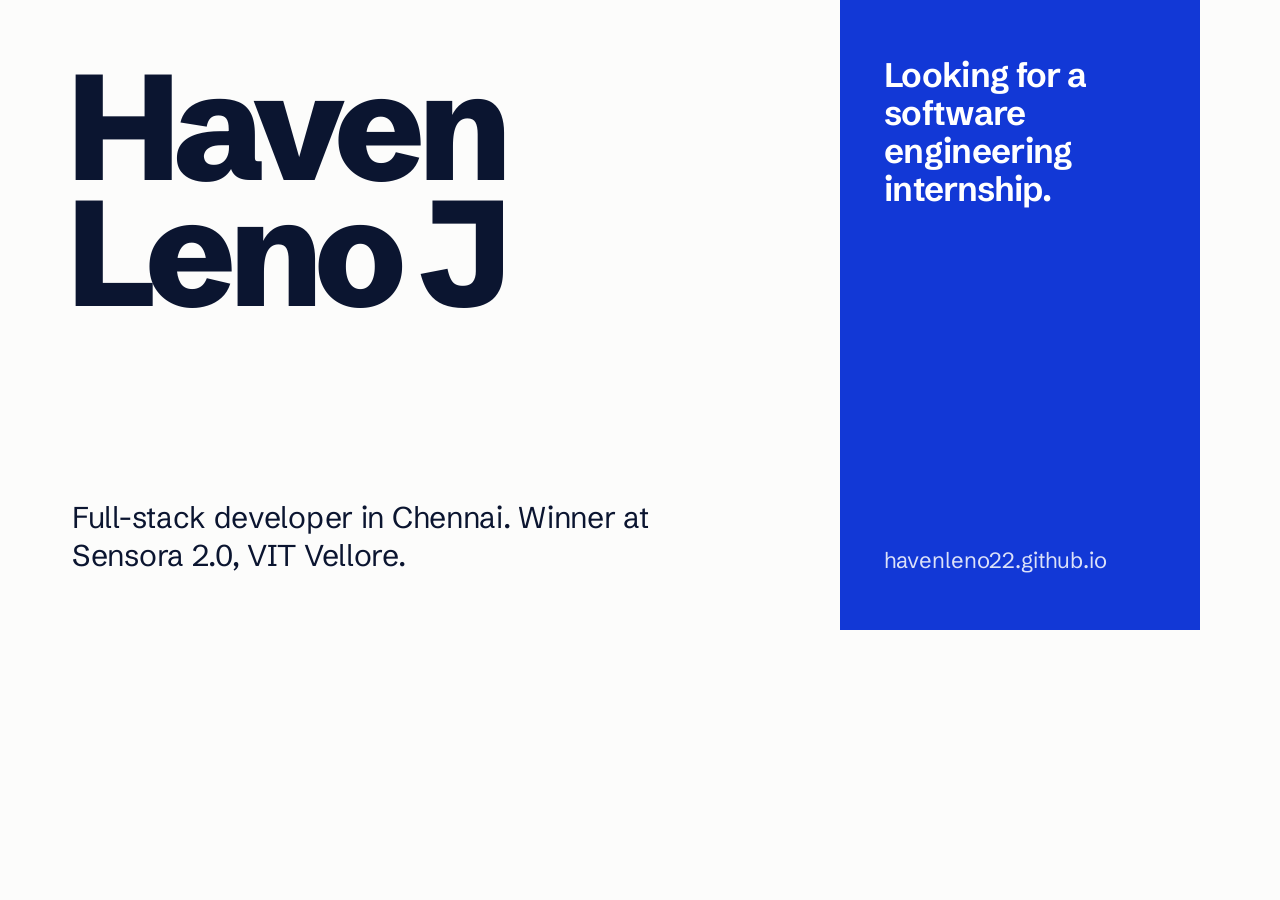
<file: tools/og.html>
<!doctype html>
<html lang="en">
<head>
<meta charset="utf-8">
<title>Social card</title>
<!-- Source for assets/img/og.png (1200 x 630). Rendered with headless Chrome. -->
<style>
  @font-face { font-family: "SG"; src: url("../assets/fonts/schibsted-grotesk-normal.woff2") format("woff2"); font-weight: 400 900; }
  html, body { margin: 0; width: 1200px; height: 630px; overflow: hidden; }
  body { background: #fcfcfb; color: #0b1530; font-family: "SG", Arial, sans-serif; display: grid; grid-template-columns: 1fr 360px; }
  .left { padding: 64px 0 56px 72px; display: flex; flex-direction: column; justify-content: space-between; }
  h1 { margin: 0; font-size: 150px; font-weight: 820; letter-spacing: -0.055em; line-height: 0.84; margin-left: -6px; }
  p { margin: 0; font-size: 30px; line-height: 1.25; letter-spacing: -0.01em; max-width: 620px; }
  .field { background: #1238d6; color: #fff; padding: 56px 44px; display: flex; flex-direction: column; justify-content: space-between; }
  .field strong { font-size: 34px; line-height: 1.12; letter-spacing: -0.02em; font-weight: 650; }
  .field span { font-size: 22px; opacity: 0.85; }
</style>
</head>
<body>
  <div class="left">
    <h1>Haven<br>Leno J</h1>
    <p>Full-stack developer in Chennai. Winner at Sensora 2.0, VIT Vellore.</p>
  </div>
  <div class="field">
    <strong>Looking for a software engineering internship.</strong>
    <span>havenleno22.github.io</span>
  </div>
</body>
</html>
</file>
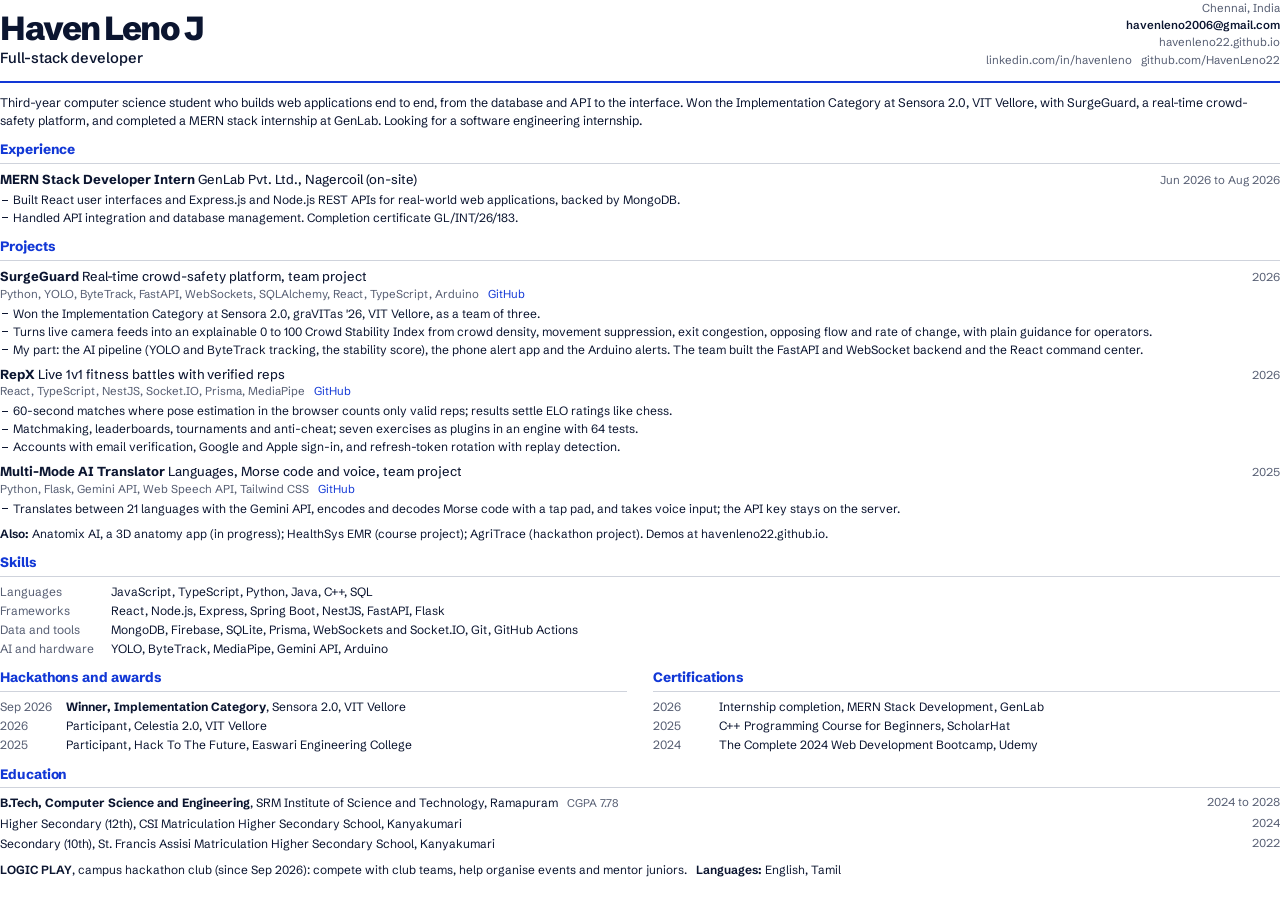
<file: tools/resume.html>
<!doctype html>
<html lang="en">
<head>
<meta charset="utf-8">
<title>Haven Leno J, resume</title>
<!-- Source for resume/Haven-Leno-J-Resume.pdf. Build with: python tools/build_resume.py -->
<style>
  @font-face { font-family: "SG"; src: url("../assets/fonts/schibsted-grotesk-normal.woff2") format("woff2"); font-weight: 400 900; }
  @font-face { font-family: "SG"; src: url("../assets/fonts/schibsted-grotesk-italic.woff2") format("woff2"); font-weight: 400 900; font-style: italic; }
  @page { size: A4; margin: 11mm 13mm 10mm; }
  :root { --ink: #0b1530; --quiet: #555d72; --rule: #cfd3dc; --accent: #1238d6; }
  * { box-sizing: border-box; }
  html, body { margin: 0; }
  body { font-family: "SG", Arial, sans-serif; color: var(--ink); font-size: 9pt; line-height: 1.34; -webkit-print-color-adjust: exact; print-color-adjust: exact; }
  a { color: inherit; text-decoration: none; }
  h1, h2, h3, p, ul { margin: 0; }
  ul { padding: 0; list-style: none; }

  header { display: grid; grid-template-columns: 1fr auto; align-items: end; gap: 6mm; padding-bottom: 3.2mm; border-bottom: 2.2pt solid var(--accent); }
  h1 { font-size: 25pt; font-weight: 820; letter-spacing: -0.045em; line-height: 0.9; }
  .role { margin-top: 1.6mm; font-size: 11pt; font-weight: 550; }
  .contact { text-align: right; font-size: 8.6pt; line-height: 1.5; color: var(--quiet); }
  .contact strong { color: var(--ink); font-weight: 600; }

  .summary { margin-top: 3mm; font-size: 9.3pt; line-height: 1.4; }

  section { margin-top: 3.2mm; }
  h2 { font-size: 10.2pt; font-weight: 760; letter-spacing: -0.005em; color: var(--accent); padding-bottom: 1mm; border-bottom: 0.6pt solid var(--rule); margin-bottom: 1.8mm; }

  .item + .item { margin-top: 2.1mm; }
  .line { display: grid; grid-template-columns: 1fr auto; gap: 4mm; align-items: baseline; }
  h3 { font-size: 9.8pt; font-weight: 720; }
  h3 .what { font-weight: 450; }
  .when { font-size: 8.6pt; color: var(--quiet); white-space: nowrap; font-variant-numeric: tabular-nums; }
  .sub { font-size: 8.6pt; color: var(--quiet); margin-top: 0.3mm; }
  .item ul { margin-top: 1mm; }
  .item li { position: relative; padding-left: 3.4mm; }
  .item li + li { margin-top: 0.5mm; }
  .item li::before { content: ""; position: absolute; left: 0.4mm; top: 0.62em; width: 1.6mm; height: 0.7pt; background: var(--ink); }

  .two { display: grid; grid-template-columns: 1fr 1fr; gap: 0 7mm; }
  .rows li { display: grid; grid-template-columns: 15mm 1fr; gap: 2.5mm; }
  .rows li + li { margin-top: 0.8mm; }
  .rows .k { color: var(--quiet); }
  .rows--wide li { grid-template-columns: 27mm 1fr; }
  .gh { color: var(--accent); }
  .edu li + li { margin-top: 0.6mm; }
  .edu li { display: grid; grid-template-columns: 1fr auto; gap: 4mm; }
  .edu li + li { margin-top: 1.2mm; }
  .edu .gpa { color: var(--quiet); font-size: 8.4pt; white-space: nowrap; }
  .also { margin-top: 2.4mm; font-size: 8.9pt; }
  .also strong { font-weight: 650; }
</style>
</head>
<body>
  <header>
    <div>
      <h1>Haven Leno J</h1>
      <p class="role">Full-stack developer</p>
    </div>
    <p class="contact">
      Chennai, India<!--PHONE--><br>
      <strong><a href="mailto:havenleno2006@gmail.com">havenleno2006@gmail.com</a></strong><br>
      <a href="https://havenleno22.github.io/">havenleno22.github.io</a><br>
      <a href="https://www.linkedin.com/in/havenleno">linkedin.com/in/havenleno</a> &nbsp; <a href="https://github.com/HavenLeno22">github.com/HavenLeno22</a>
    </p>
  </header>

  <p class="summary">Third-year computer science student who builds web applications end to end, from the database and API to the interface. Won the Implementation Category at Sensora 2.0, VIT Vellore, with SurgeGuard, a real-time crowd-safety platform, and completed a MERN stack internship at GenLab. Looking for a software engineering internship.</p>

  <section>
    <h2>Experience</h2>
    <div class="item">
      <div class="line"><h3>MERN Stack Developer Intern <span class="what">GenLab Pvt. Ltd., Nagercoil (on-site)</span></h3><span class="when">Jun 2026 to Aug 2026</span></div>
      <ul>
        <li>Built React user interfaces and Express.js and Node.js REST APIs for real-world web applications, backed by MongoDB.</li>
        <li>Handled API integration and database management. Completion certificate GL/INT/26/183.</li>
      </ul>
    </div>
  </section>

  <section>
    <h2>Projects</h2>
    <div class="item">
      <div class="line"><h3>SurgeGuard <span class="what">Real-time crowd-safety platform, team project</span></h3><span class="when">2026</span></div>
      <p class="sub">Python, YOLO, ByteTrack, FastAPI, WebSockets, SQLAlchemy, React, TypeScript, Arduino &nbsp; <a class="gh" href="https://github.com/HavenLeno22/surgeguard-crowd-safety">GitHub</a></p>
      <ul>
        <li>Won the Implementation Category at Sensora 2.0, graVITas '26, VIT Vellore, as a team of three.</li>
        <li>Turns live camera feeds into an explainable 0 to 100 Crowd Stability Index from crowd density, movement suppression, exit congestion, opposing flow and rate of change, with plain guidance for operators.</li>
        <li>My part: the AI pipeline (YOLO and ByteTrack tracking, the stability score), the phone alert app and the Arduino alerts. The team built the FastAPI and WebSocket backend and the React command center.</li>
      </ul>
    </div>
    <div class="item">
      <div class="line"><h3>RepX <span class="what">Live 1v1 fitness battles with verified reps</span></h3><span class="when">2026</span></div>
      <p class="sub">React, TypeScript, NestJS, Socket.IO, Prisma, MediaPipe &nbsp; <a class="gh" href="https://github.com/HavenLeno22/RepX">GitHub</a></p>
      <ul>
        <li>60-second matches where pose estimation in the browser counts only valid reps; results settle ELO ratings like chess.</li>
        <li>Matchmaking, leaderboards, tournaments and anti-cheat; seven exercises as plugins in an engine with 64 tests.</li>
        <li>Accounts with email verification, Google and Apple sign-in, and refresh-token rotation with replay detection.</li>
      </ul>
    </div>
    <div class="item">
      <div class="line"><h3>Multi-Mode AI Translator <span class="what">Languages, Morse code and voice, team project</span></h3><span class="when">2025</span></div>
      <p class="sub">Python, Flask, Gemini API, Web Speech API, Tailwind CSS &nbsp; <a class="gh" href="https://github.com/HavenLeno22/multi-mode-ai-translator">GitHub</a></p>
      <ul>
        <li>Translates between 21 languages with the Gemini API, encodes and decodes Morse code with a tap pad, and takes voice input; the API key stays on the server.</li>
      </ul>
    </div>
    <p class="also"><strong>Also:</strong> Anatomix AI, a 3D anatomy app (in progress); HealthSys EMR (course project); AgriTrace (hackathon project). Demos at havenleno22.github.io.</p>
  </section>

  <section>
    <h2>Skills</h2>
    <ul class="rows rows--wide">
      <li><span class="k">Languages</span><span>JavaScript, TypeScript, Python, Java, C++, SQL</span></li>
      <li><span class="k">Frameworks</span><span>React, Node.js, Express, Spring Boot, NestJS, FastAPI, Flask</span></li>
      <li><span class="k">Data and tools</span><span>MongoDB, Firebase, SQLite, Prisma, WebSockets and Socket.IO, Git, GitHub Actions</span></li>
      <li><span class="k">AI and hardware</span><span>YOLO, ByteTrack, MediaPipe, Gemini API, Arduino</span></li>
    </ul>
  </section>

  <section class="two">
    <div>
      <h2>Hackathons and awards</h2>
      <ul class="rows">
        <li><span class="k">Sep 2026</span><span><strong>Winner, Implementation Category</strong>, Sensora 2.0, VIT Vellore</span></li>
        <li><span class="k">2026</span><span>Participant, Celestia 2.0, VIT Vellore</span></li>
        <li><span class="k">2025</span><span>Participant, Hack To The Future, Easwari Engineering College</span></li>
      </ul>
    </div>
    <div>
      <h2>Certifications</h2>
      <ul class="rows">
        <li><span class="k">2026</span><span>Internship completion, MERN Stack Development, GenLab</span></li>
        <li><span class="k">2025</span><span>C++ Programming Course for Beginners, ScholarHat</span></li>
        <li><span class="k">2024</span><span>The Complete 2024 Web Development Bootcamp, Udemy</span></li>
      </ul>
    </div>
  </section>

  <section>
    <h2>Education</h2>
    <ul class="edu">
      <li><span><strong>B.Tech, Computer Science and Engineering</strong>, SRM Institute of Science and Technology, Ramapuram <span class="gpa">&nbsp; CGPA 7.78</span></span><span class="when">2024 to 2028</span></li>
      <li><span>Higher Secondary (12th), CSI Matriculation Higher Secondary School, Kanyakumari</span><span class="when">2024</span></li>
      <li><span>Secondary (10th), St. Francis Assisi Matriculation Higher Secondary School, Kanyakumari</span><span class="when">2022</span></li>
    </ul>
    <p class="also"><strong>LOGIC PLAY</strong>, campus hackathon club (since Sep 2026): compete with club teams, help organise events and mentor juniors. &nbsp; <strong>Languages:</strong> English, Tamil</p>
  </section>
</body>
</html>
</file>
